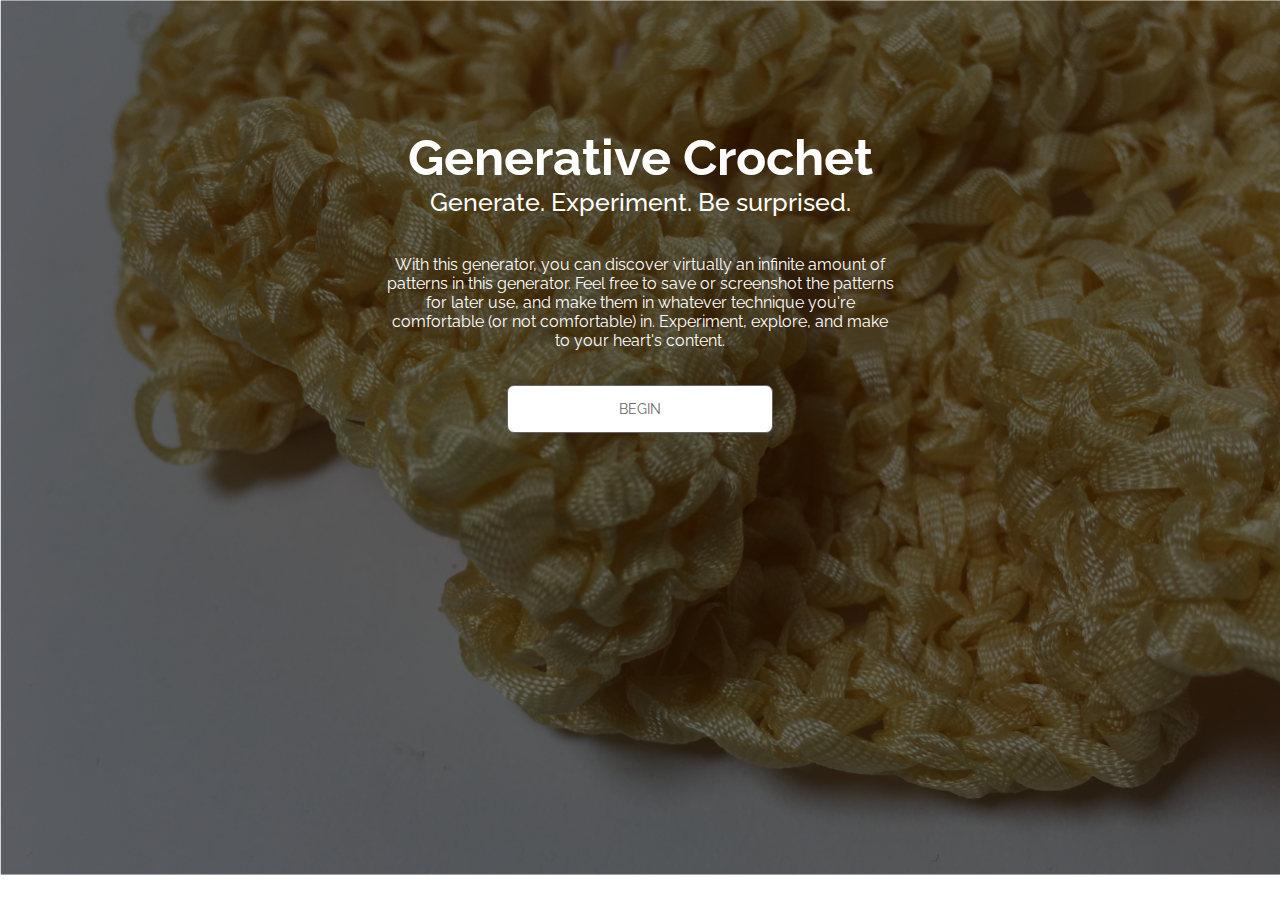
<file: index.html>
<!-- Updated here -->


<html>
    <head>
    <link href="https://fonts.googleapis.com/css?family=Raleway:400,700, 800,900" rel="stylesheet">
    <link rel="stylesheet" type="text/css" href="index.css">
    </head>
    <title>Generative Crochet</title>
<body> <!-- background-size: 100% auto;">  -->
	<div id="landingPage">
		<!-- <img src="crochetPatterns.png" style="width: 100%"> -->
		<div id="title"; style="font-size: 50px; font-weight: 700;" >Generative Crochet</div>
		<div style="font-size: 25px; font-weight: 500;">Generate. Experiment. Be surprised.</div>
		<div id="bodyText">
			<!-- <br>Experiment. Generate. Create. Be surprised.<br><br>What would an atypical crochet pattern look like? What if it didn't increase in the normal way with normal stitches? What if stitches that are normally not used together are used together?  -->
		
		<br><br>
		With this generator, you can discover virtually an infinite amount of patterns in this generator. Feel free to save or screenshot the patterns for later use, and make them in whatever technique you're comfortable &#40;or not comfortable&#41; in. Experiment, explore, and make to your heart's content.

		</div>
		<div id="beginButton"; style="padding-top: 3%">
			<!-- <a href="crochetGenerator.html"><img src="beginButton.png" style="width: 25%; padding-top: 5%;"></a> -->
			<a href="crochetGenerator.html"; class="begin">BEGIN</a>
		</div>
	</div>

</body>

</html>
</file>
<file: index.css>
/* UPLOADED TO GITHUB */

@media only screen and (max-width: 800px) {
	body {
		background: url("generatorImageBG.png") no-repeat;
		background-size: auto 100%;
		margin-top: 10%;
	}
	#landingPage {
		font-family: 'Raleway', sans-serif; 
		text-align: center; 
		color: #fff; 
		height: 100%;
	}
	#bodyText{
		margin: auto; 
		width: 75%
	}
}

@media only screen and (min-width: 801px) {

	body {
		background: url("generatorImageBG.png") no-repeat;
		background-size: 100% auto;
		margin: 10%;
	}

	#landingPage {
		font-family: 'Raleway', sans-serif; 
		text-align: center; 
		color: #fff; 
		height: 100%;
	}

	#bodyText{
		margin: auto; 
		width: 50%
	}
}

.begin {
	background-color: white;
    border: 1px solid #666;
    border-radius: 7px;
    width: 200px;
    color: #666;
    padding: 15px 32px;
    text-align: center;
    align-items: center;
    text-decoration: none;
    display: inline-block;
    font-size: 14px;
    margin: 4px 2px;
    cursor: pointer;
}
.begin:hover {
    background-color: #666; /* Green */
    border: 1px solid #666;
    color: white;
}
</file>
